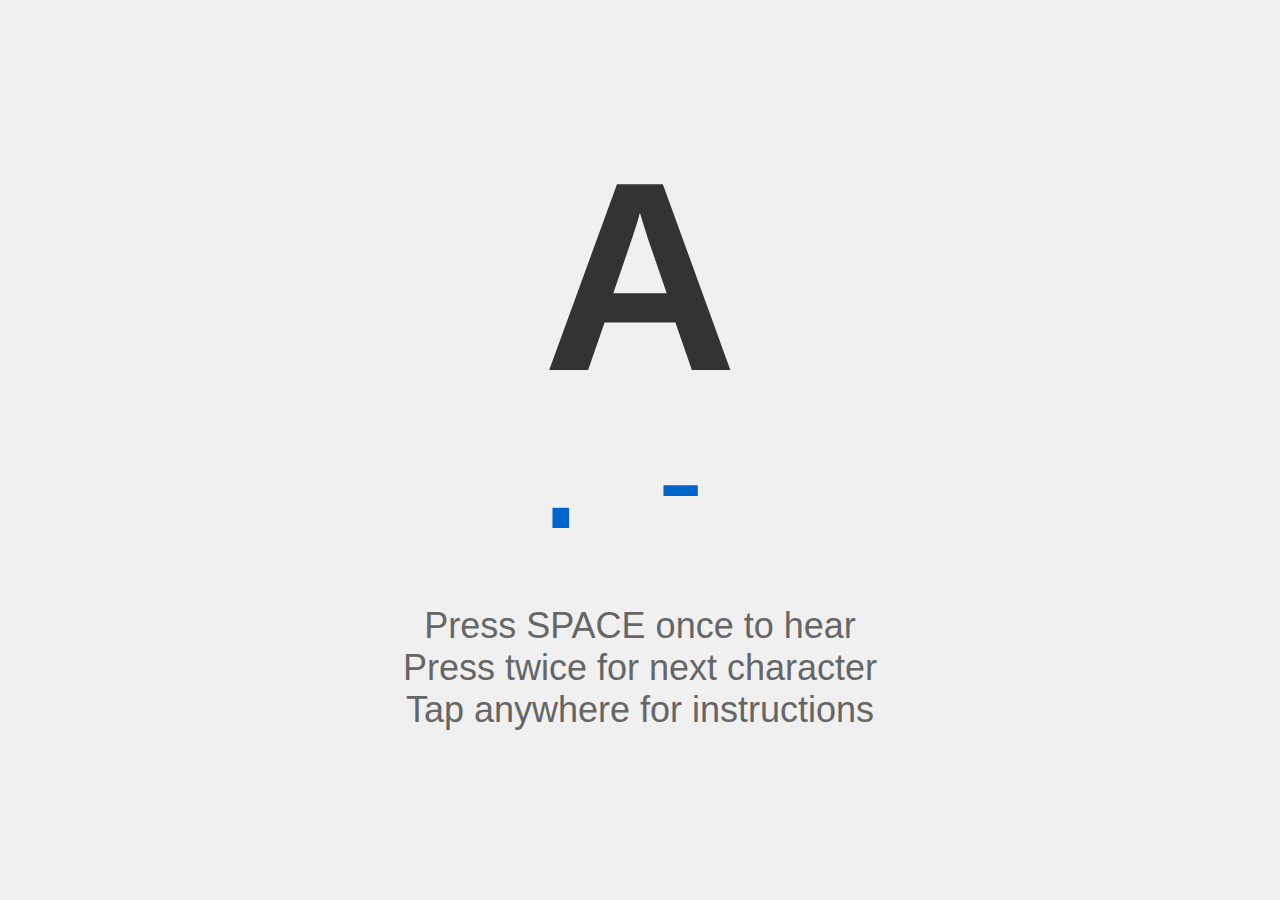
<file: teaching.html>
<!DOCTYPE html>
<html lang="en">
<head>
  <meta charset="UTF-8">
  <meta name="viewport" content="width=device-width, initial-scale=1.0">
  <title>Morse Code Full Screen</title>
  <style>
    * {
      margin: 0;
      padding: 0;
      box-sizing: border-box;
    }
    
    body {
      font-family: Arial, sans-serif;
      height: 100vh;
      width: 100vw;
      display: flex;
      flex-direction: column;
      justify-content: center;
      align-items: center;
      background: #f0f0f0;
      color: #333;
      cursor: pointer;
      overflow: hidden;
      touch-action: manipulation;
    }
    
    #letter {
      font-size: 30vh;
      font-weight: bold;
      line-height: 0.8;
      margin-bottom: 2vh;
    }
    
    #morse {
      font-size: 15vh;
      letter-spacing: 3vw;
      color: #0066cc;
      margin-bottom: 5vh;
      font-family: monospace;
    }
    
    .instructions {
      font-size: 4vh;
      color: #666;
      text-align: center;
      padding: 0 5vw;
    }
    
    @media (orientation: portrait) {
      #letter {
        font-size: 25vh;
      }
      #morse {
        font-size: 12vh;
      }
      .instructions {
        font-size: 3vh;
      }
    }
  </style>
</head>
<body>
  <div id="letter">A</div>
  <div id="morse">.-</div>
  <div class="instructions">
    Press SPACE once to hear<br>
    Press twice for next character<br>
    Tap anywhere for instructions
  </div>

  <script>
    const morseCode = {
      'A': '.-', 'B': '-...', 'C': '-.-.', 'D': '-..', 'E': '.', 
      'F': '..-.', 'G': '--.', 'H': '....', 'I': '..', 'J': '.---', 
      'K': '-.-', 'L': '.-..', 'M': '--', 'N': '-.', 'O': '---', 
      'P': '.--.', 'Q': '--.-', 'R': '.-.', 'S': '...', 'T': '-', 
      'U': '..-', 'V': '...-', 'W': '.--', 'X': '-..-', 'Y': '-.--', 
      'Z': '--..'
    };
    
    const letterEl = document.getElementById('letter');
    const morseEl = document.getElementById('morse');
    
    const letters = Object.keys(morseCode);
    let currentIndex = 0;
    let isSpeaking = false;
    
    function speak(text, callback) {
      if ('speechSynthesis' in window) {
        isSpeaking = true;
        const utterance = new SpeechSynthesisUtterance(text);
        utterance.rate = 0.9;
        speechSynthesis.cancel();
        
        utterance.onend = function() {
          isSpeaking = false;
          if (callback) callback();
        };
        
        speechSynthesis.speak(utterance);
      }
    }
    
    function updateDisplay() {
      const letter = letters[currentIndex];
      letterEl.textContent = letter;
      morseEl.textContent = morseCode[letter];
    }
    
    // Play Morse code as sound
    function playMorseTone(code, callback) {
      if (!('AudioContext' in window || 'webkitAudioContext' in window)) return;
      
      const AudioContext = window.AudioContext || window.webkitAudioContext;
      const audioContext = new AudioContext();
      const oscillator = audioContext.createOscillator();
      const gainNode = audioContext.createGain();
      
      oscillator.type = 'sine';
      oscillator.frequency.value = 600;
      gainNode.gain.value = 0;
      
      oscillator.connect(gainNode);
      gainNode.connect(audioContext.destination);
      
      oscillator.start();
      
      let time = audioContext.currentTime;
      const dotLength = 0.1;
      const dashLength = 0.3;
      const symbolSpace = 0.1;
      
      for (const symbol of code) {
        const duration = symbol === '.' ? dotLength : dashLength;
        
        gainNode.gain.setValueAtTime(1, time);
        gainNode.gain.setValueAtTime(0, time + duration);
        
        time += duration + symbolSpace;
      }
      
      oscillator.stop(time + 1);
      
      setTimeout(callback, (time - audioContext.currentTime) * 1000);
    }
    
    function speakCurrent() {
      if (isSpeaking) return;
      
      const letter = letters[currentIndex];
      const code = morseCode[letter];
      
    //   speak(letter, function() {
    //     playMorseTone(code, function() {
    //       speak(code.split('').join(' '));
    //     });
    //   });
    }
    
    let lastKeyTime = 0;
    document.addEventListener('keydown', (e) => {
      if (e.code === 'Space') {
        e.preventDefault();
        const currentTime = Date.now();
        
        if (currentTime - lastKeyTime < 300) {
          currentIndex = (currentIndex + 1) % letters.length;
          updateDisplay();
          speakCurrent();
        } else {
          speakCurrent();
        }
        
        lastKeyTime = currentTime;
      }
    });
    
    function speakInstructions() {
      speak("Morse Code Learner. Press space once to hear the current letter and its Morse code. Press space twice quickly to move to the next letter. Tap anywhere to hear these instructions again.");
    }
    
    // Click/tap anywhere to repeat instructions
    document.addEventListener('click', function() {
      speakInstructions();
    });
    
    document.addEventListener('touchend', function(e) {
      e.preventDefault();
      speakInstructions();
    });
    
    // Initialize
    updateDisplay();
    setTimeout(speakInstructions, 500);
    
    document.body.tabIndex = 0;
    document.body.focus();
  </script>
</body>
</html>
</file>
